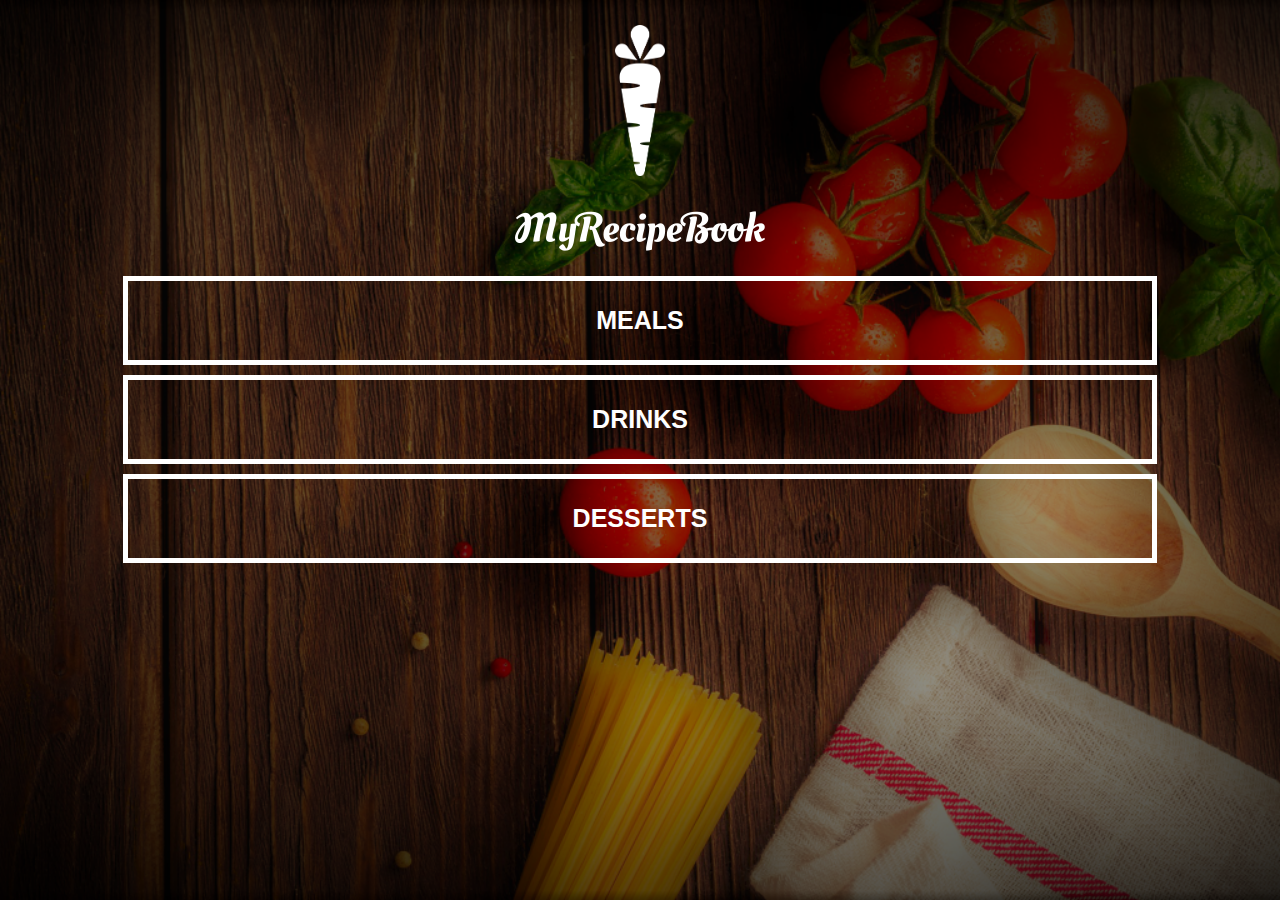
<file: index.html>
<!DOCTYPE html>
<html>
    <head>
        <title>My Recipe Book</title>
        <link rel="stylesheet" href="css/style.css">
        <meta name="viewport" content="user-scalable=no, initial-scale=1, maximum-scale=1, minimum-scale=1, width=device-width, height=device-height, target-densitydpi=device-dpi" />
    </head>
    <body class="body-home">
        <div id="home">

            <img src="images/logo-img.png" id="home-logo-img">
            <img src="images/logo-text.png" id="home-logo-text">

            <div class="home-menu">
                <a class="home-menu-item" href="meals.html">
                    <p>Meals</p>
                </a>
                <a class="home-menu-item" href="drinks.html">
                    <p>Drinks</p>
                </a>
                <a class="home-menu-item" href="desserts.html">
                    <p>Desserts</p>
                </a>
            </div>
        </div>
    </body>
</html>
</file>
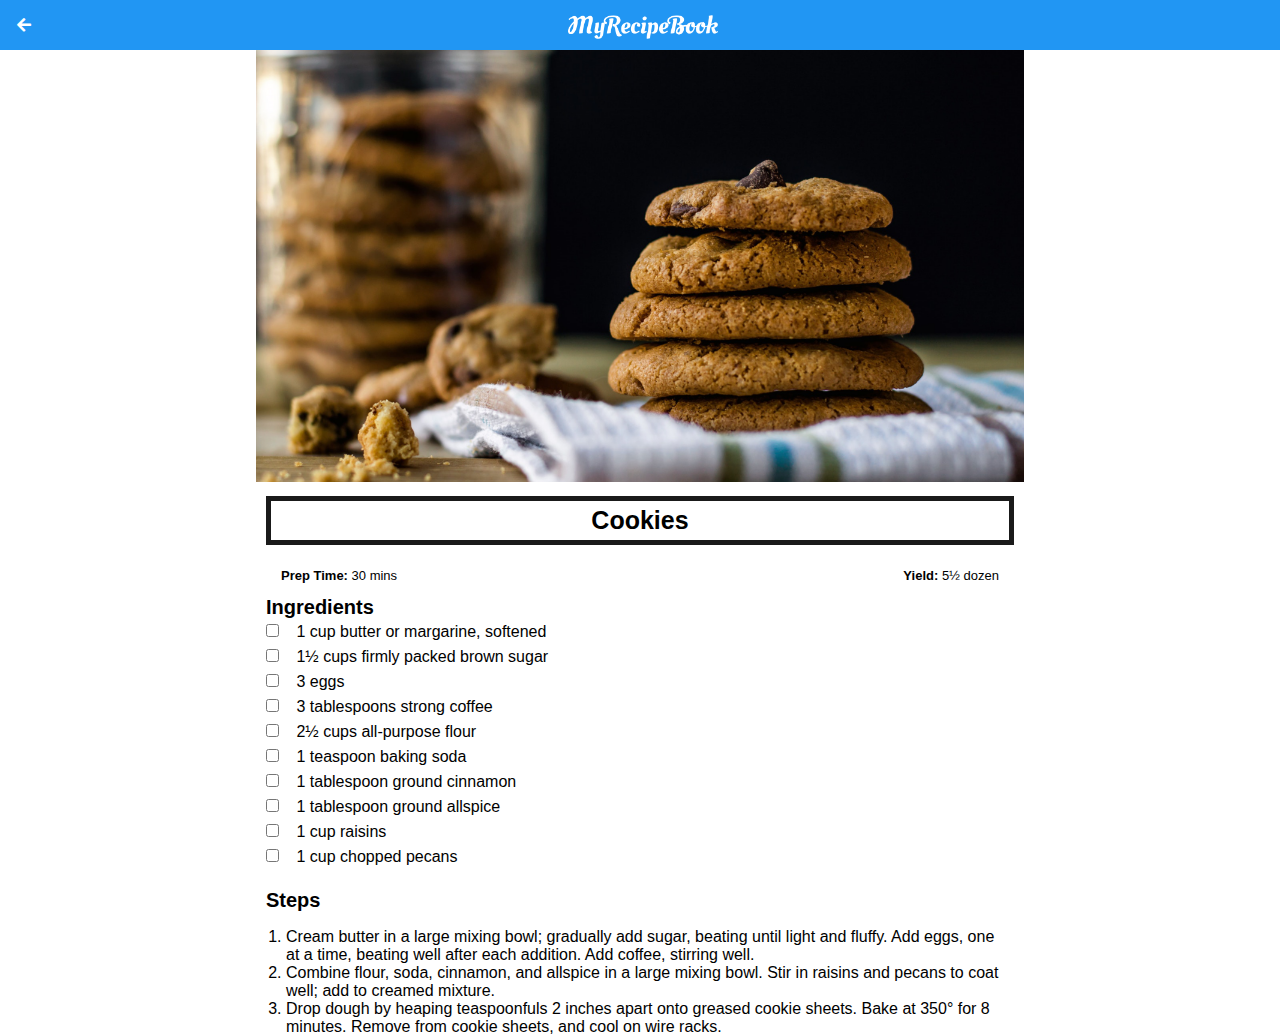
<file: cookies.html>
<!DOCTYPE html>
<html>
    <head>
        <title>My Recipe Book | Desserts | Cookies</title>
        <link rel="stylesheet" href="css/style.css">
        <meta name="viewport" content="user-scalable=no, initial-scale=1, maximum-scale=1, minimum-scale=1, width=device-width, height=device-height, target-densitydpi=device-dpi" />
        <link rel="stylesheet" href="css/all.css">
    </head>
    <body class="body-recipes">
        <div class="header">
            <a  href="meals.html">
                <i class="fas fa-arrow-left"></i>
            </a>
            <img src="images/logo-text.png">
        </div>
        <div id="recipe">

            <div class="recipe-details">
                <img src="images/cookies.png">
                <h1>Cookies</h1>
                <div class="recipe-details-info">
                    <p><b>Prep Time:</b> 30 mins</p>
                    <p style="float: right;"><b>Yield:</b> 5&#189; dozen</p>
                </div>
                <div class="recipe-details-ingredients">
                    <h2>Ingredients</h2>
                    <input id="check-01" type="checkbox">
                    <label for="check-01">1 cup butter or margarine, softened</label>
                    <br>
                    <input id="check-02" type="checkbox">
                    <label for="check-02">1&#189; cups firmly packed brown sugar</label>
                    <br>
                    <input id="check-03" type="checkbox">
                    <label for="check-03">3 eggs</label>
                    <br>
                    <input id="check-04" type="checkbox">
                    <label for="check-04">3 tablespoons strong coffee</label>
                    <br>
                    <input id="check-05" type="checkbox">
                    <label for="check-05">2&#189; cups all-purpose flour</label>
                    <br>
                    <input id="check-06" type="checkbox">
                    <label for="check-06">1 teaspoon baking soda</label>
                    <br>
                    <input id="check-07" type="checkbox">
                    <label for="check-07">1 tablespoon ground cinnamon</label>
                    <br>
                    <input id="check-07" type="checkbox">
                    <label for="check-07">1 tablespoon ground allspice</label>
                    <br>
                    <input id="check-07" type="checkbox">
                    <label for="check-07">1 cup raisins</label>
                    <br>
                    <input id="check-07" type="checkbox">
                    <label for="check-07">1 cup chopped pecans</label>
                </div>
                <div class="recipe-details-steps">
                    <h2>Steps</h2>
                    <ol>
                        <li>Cream butter in a large mixing bowl; gradually add sugar, beating until light and fluffy. Add eggs, one at a time, beating well after each addition. Add coffee, stirring well.</li>
                        <li>Combine flour, soda, cinnamon, and allspice in a large mixing bowl. Stir in raisins and pecans to coat well; add to creamed mixture.</li>
                        <li>Drop dough by heaping teaspoonfuls 2 inches apart onto greased cookie sheets. Bake at 350° for 8 minutes. Remove from cookie sheets, and cool on wire racks.</li>
                    </ol>

                </div>
            </div>

        </div>
    </body>
</html>
</file>
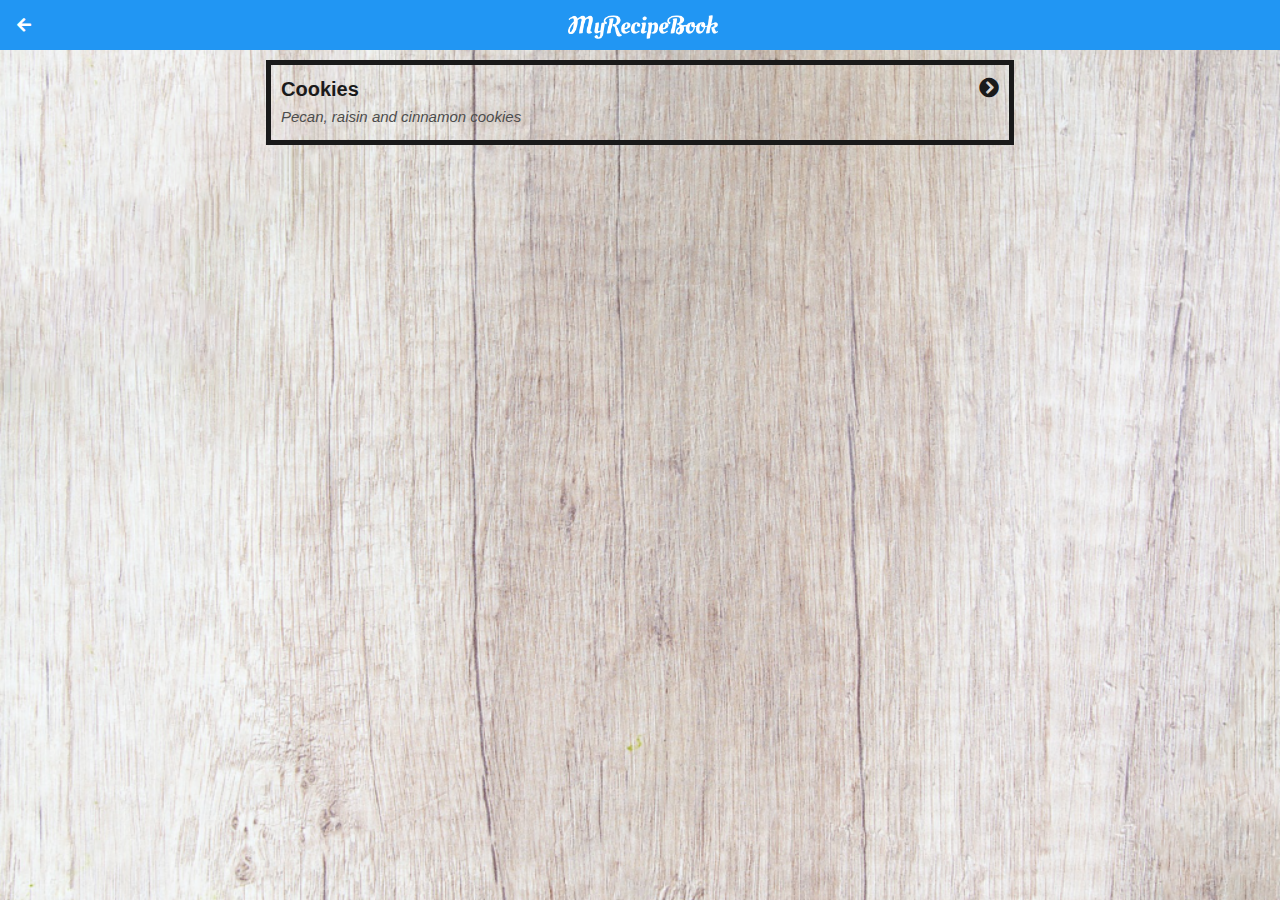
<file: desserts.html>
<!DOCTYPE html>
<html>
    <head>
        <title>My Recipe Book | Meals</title>
        <link rel="stylesheet" href="css/style.css">
        <meta name="viewport" content="user-scalable=no, initial-scale=1, maximum-scale=1, minimum-scale=1, width=device-width, height=device-height, target-densitydpi=device-dpi" />
        <link rel="stylesheet" href="css/all.css">
    </head>
    <body class="body-meals">
        <div class="header">
            <a  href="index.html">
                <i class="fas fa-arrow-left"></i>
            </a>
            <img src="images/logo-text.png">
        </div>
        <div id="meals">

            <div class="meals-list">
                <a href="cookies.html">
                    <div class="meals-list-item">
                        <h1>Cookies<i class="fas fa-chevron-circle-right"></i></h1>
                        <p>Pecan, raisin and cinnamon cookies</p>
                    </div>
                </a>
            </div>

        </div>
    </body>
</html>
</file>
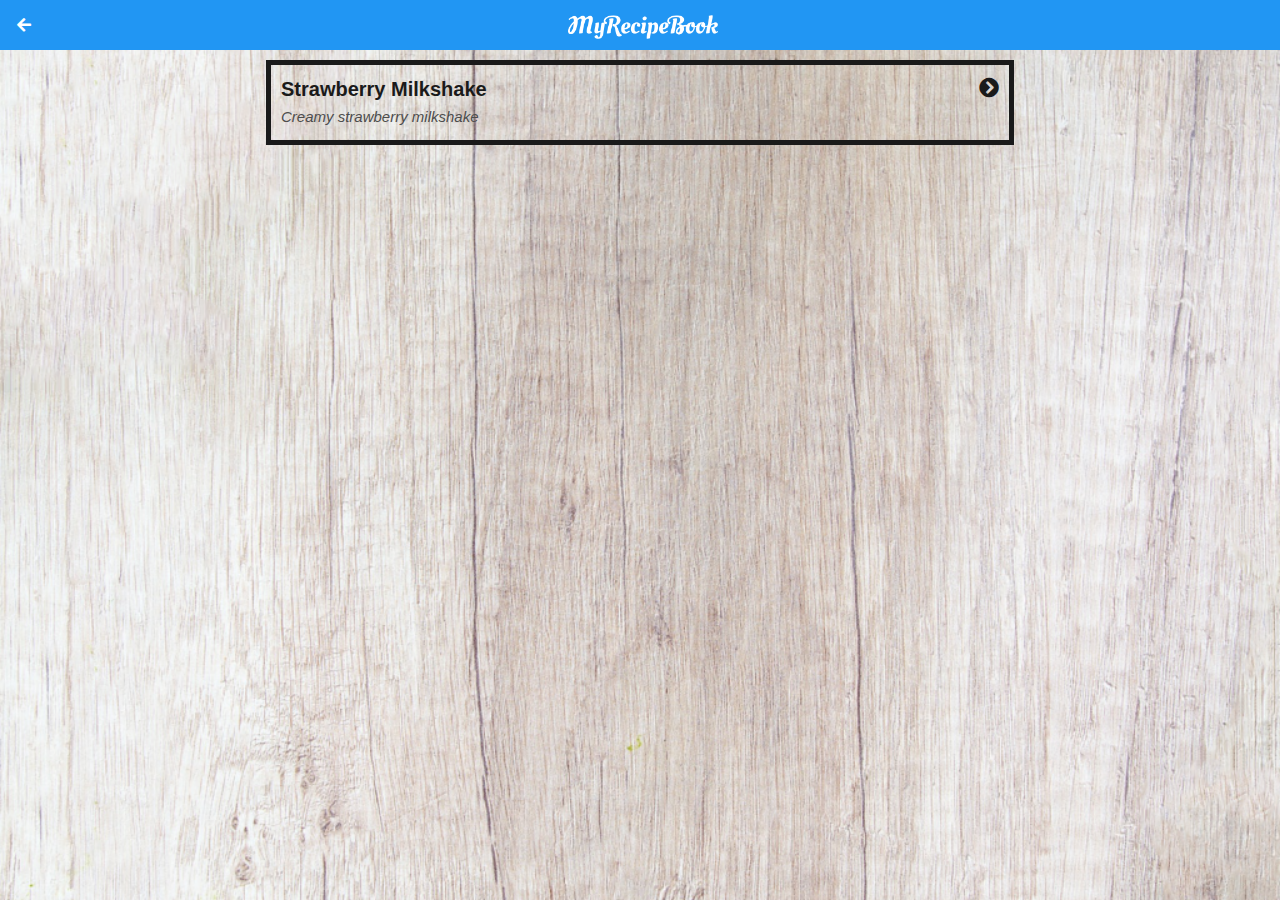
<file: drinks.html>
<!DOCTYPE html>
<html>
    <head>
        <title>My Recipe Book | Meals</title>
        <link rel="stylesheet" href="css/style.css">
        <meta name="viewport" content="user-scalable=no, initial-scale=1, maximum-scale=1, minimum-scale=1, width=device-width, height=device-height, target-densitydpi=device-dpi" />
        <link rel="stylesheet" href="css/all.css">
    </head>
    <body class="body-meals">
        <div class="header">
            <a  href="index.html">
                <i class="fas fa-arrow-left"></i>
            </a>
            <img src="images/logo-text.png">
        </div>
        <div id="meals">

            <div class="meals-list">
                <a href="milkshake.html">
                    <div class="meals-list-item">
                        <h1>Strawberry Milkshake<i class="fas fa-chevron-circle-right"></i></h1>
                        <p>Creamy strawberry milkshake</p>
                    </div>
                </a>
            </div>

        </div>
    </body>
</html>
</file>
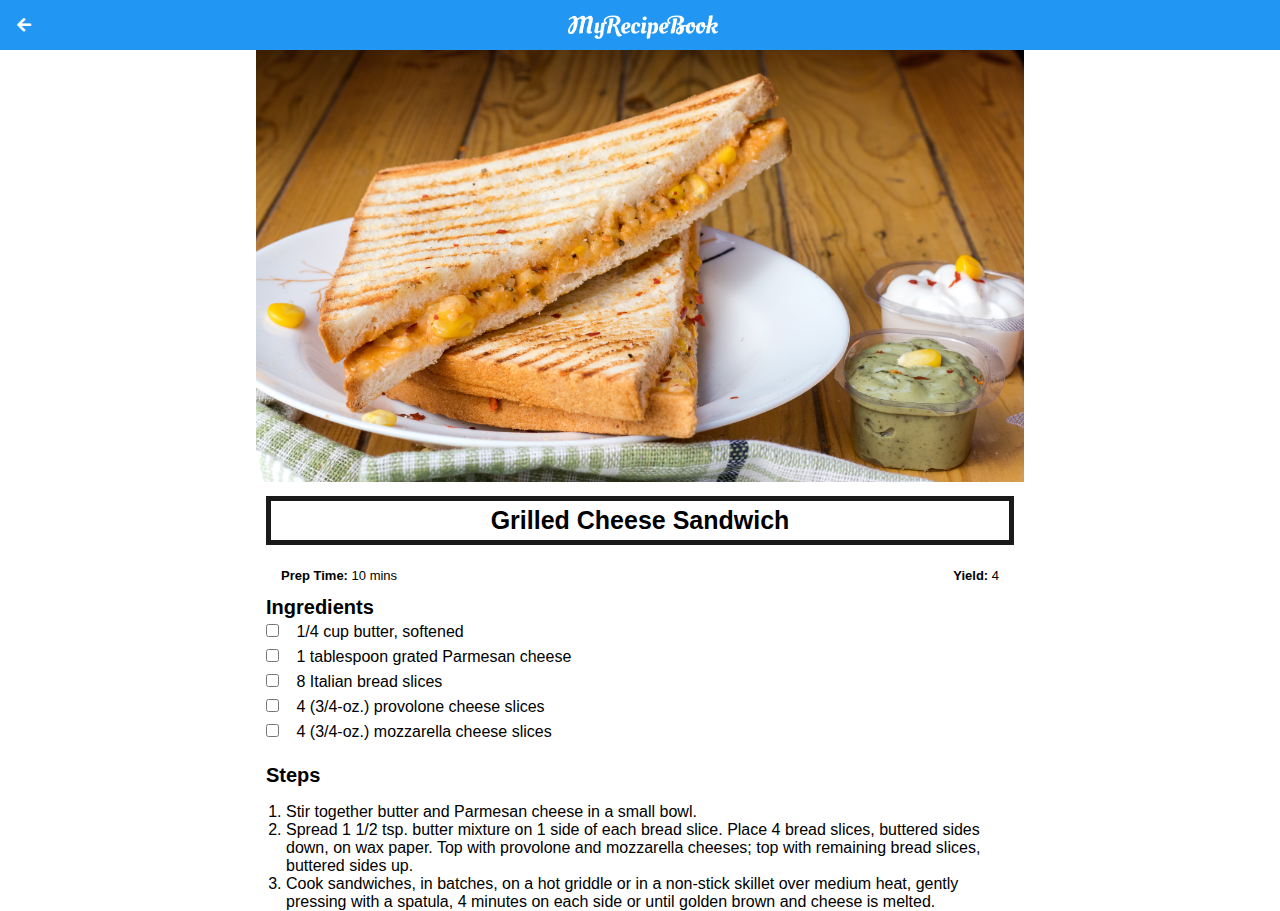
<file: grilled-cheese.html>
<!DOCTYPE html>
<html>
    <head>
        <title>My Recipe Book | Meals | Grilled Cheese Sandwich</title>
        <link rel="stylesheet" href="css/style.css">
        <meta name="viewport" content="user-scalable=no, initial-scale=1, maximum-scale=1, minimum-scale=1, width=device-width, height=device-height, target-densitydpi=device-dpi" />
        <link rel="stylesheet" href="css/all.css">
    </head>
    <body class="body-recipes">
        <div class="header">
            <a  href="meals.html">
                <i class="fas fa-arrow-left"></i>
            </a>
            <img src="images/logo-text.png">
        </div>
        <div id="recipe">

            <div class="recipe-details">
                <img src="images/grilledCheese.png">
                <h1>Grilled Cheese Sandwich</h1>
                <div class="recipe-details-info">
                    <p><b>Prep Time:</b> 10 mins</p>
                    <p style="float: right;"><b>Yield:</b> 4</p>
                </div>
                <div class="recipe-details-ingredients">
                    <h2>Ingredients</h2>
                    <input id="check-01" type="checkbox">
                    <label for="check-01">1/4 cup butter, softened</label>
                    <br>
                    <input id="check-02" type="checkbox">
                    <label for="check-02">1 tablespoon grated Parmesan cheese</label>
                    <br>
                    <input id="check-03" type="checkbox">
                    <label for="check-03">8 Italian bread slices</label>
                    <br>
                    <input id="check-04" type="checkbox">
                    <label for="check-04">4 (3/4-oz.) provolone cheese slices</label>
                    <br>
                    <input id="check-05" type="checkbox">
                    <label for="check-05">4 (3/4-oz.) mozzarella cheese slices</label>
                </div>
                <div class="recipe-details-steps">
                    <h2>Steps</h2>
                    <ol>
                        <li>Stir together butter and Parmesan cheese in a small bowl.</li>
                        <li>Spread 1 1/2 tsp. butter mixture on 1 side of each bread slice. Place 4 bread slices, buttered sides down, on wax paper. Top with provolone and mozzarella cheeses; top with remaining bread slices, buttered sides up.</li>
                        <li>Cook sandwiches, in batches, on a hot griddle or in a non-stick skillet over medium heat, gently pressing with a spatula, 4 minutes on each side or until golden brown and cheese is melted.</li>
                    </ol>

                </div>
            </div>

        </div>
    </body>
</html>
</file>
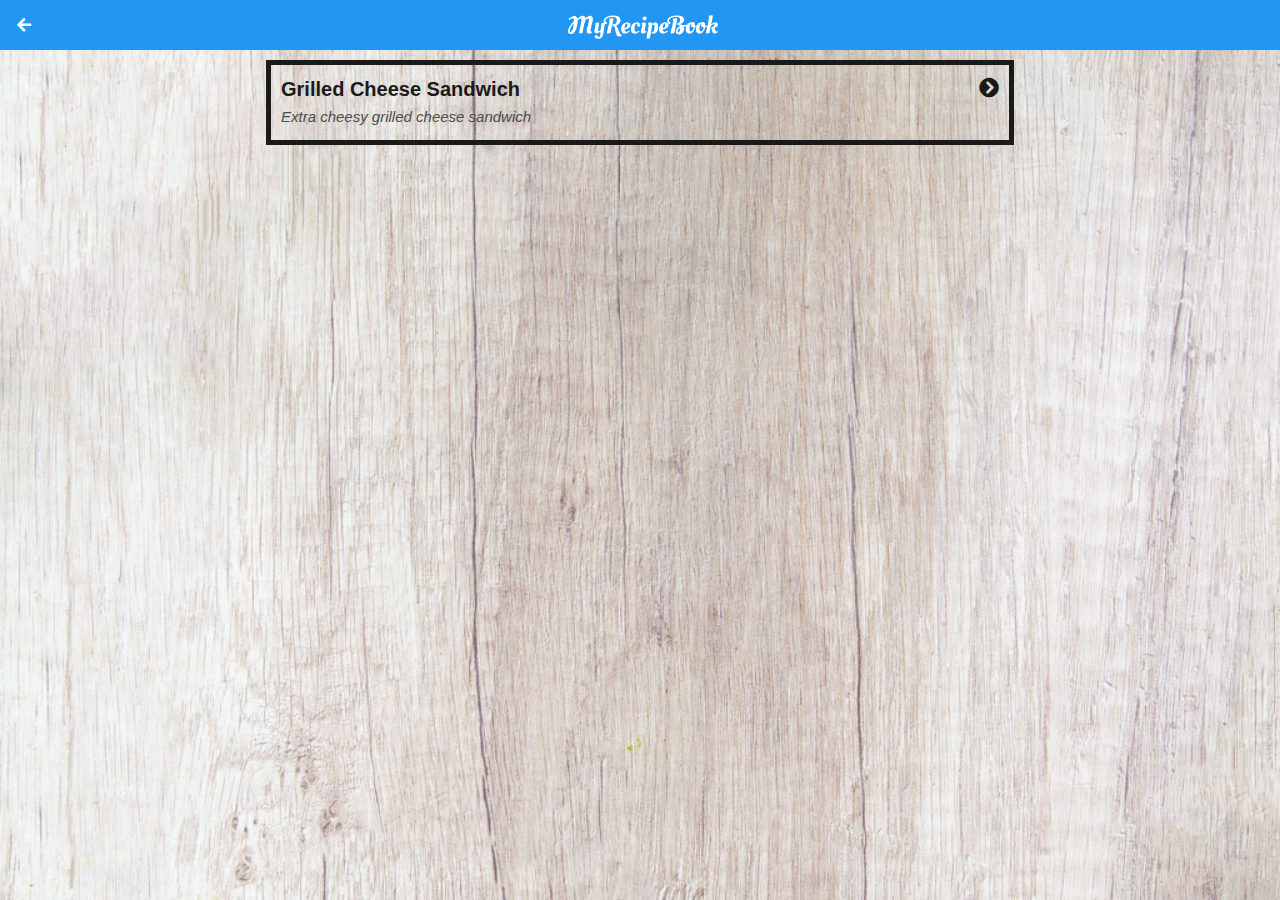
<file: meals.html>
<!DOCTYPE html>
<html>
    <head>
        <title>My Recipe Book | Meals</title>
        <link rel="stylesheet" href="css/style.css">
        <meta name="viewport" content="user-scalable=no, initial-scale=1, maximum-scale=1, minimum-scale=1, width=device-width, height=device-height, target-densitydpi=device-dpi" />
        <link rel="stylesheet" href="css/all.css">
    </head>
    <body class="body-meals">
        <div class="header">
            <a  href="index.html">
                <i class="fas fa-arrow-left"></i>
            </a>
            <img src="images/logo-text.png">
        </div>
        <div id="meals">

            <div class="meals-list">
                <a href="grilled-cheese.html">
                    <div class="meals-list-item">
                        <h1>Grilled Cheese Sandwich<i class="fas fa-chevron-circle-right"></i></h1>
                        <p>Extra cheesy grilled cheese sandwich</p>
                    </div>
                </a>
            </div>

        </div>
    </body>
</html>
</file>
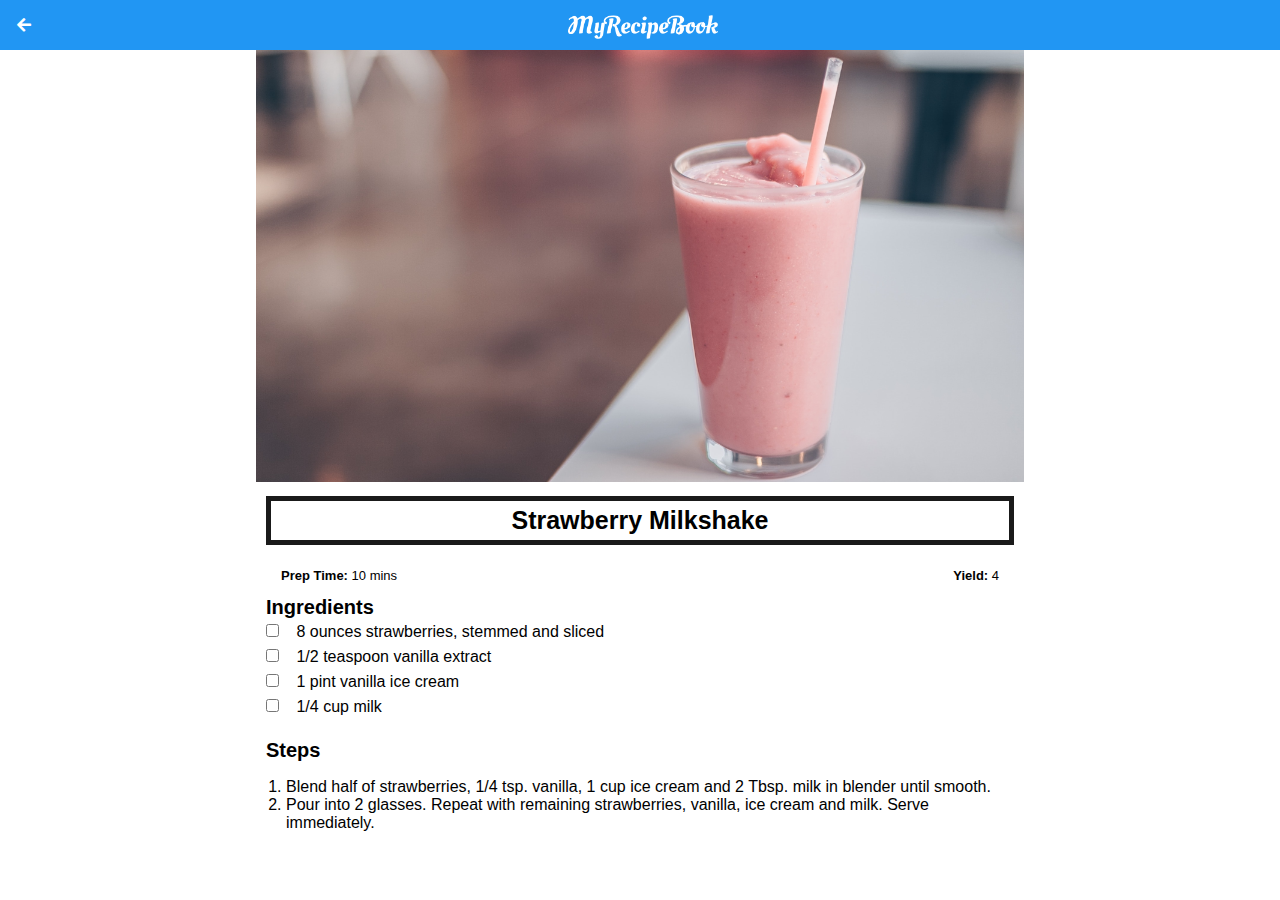
<file: milkshake.html>
<!DOCTYPE html>
<html>
    <head>
        <title>My Recipe Book | Drinks | Strawberry Milkshake</title>
        <link rel="stylesheet" href="css/style.css">
        <meta name="viewport" content="user-scalable=no, initial-scale=1, maximum-scale=1, minimum-scale=1, width=device-width, height=device-height, target-densitydpi=device-dpi" />
        <link rel="stylesheet" href="css/all.css">
    </head>
    <body class="body-recipes">
        <div class="header">
            <a  href="drinks.html">
                <i class="fas fa-arrow-left"></i>
            </a>
            <img src="images/logo-text.png">
        </div>
        <div id="recipe">

            <div class="recipe-details">
                <img src="images/strawberryMilkshake.png">
                <h1>Strawberry Milkshake</h1>
                <div class="recipe-details-info">
                    <p><b>Prep Time:</b> 10 mins</p>
                    <p style="float: right;"><b>Yield:</b> 4</p>
                </div>
                <div class="recipe-details-ingredients">
                    <h2>Ingredients</h2>
                    <input id="check-01" type="checkbox">
                    <label for="check-01">8 ounces strawberries, stemmed and sliced</label>
                    <br>
                    <input id="check-02" type="checkbox">
                    <label for="check-02">1/2 teaspoon vanilla extract</label>
                    <br>
                    <input id="check-03" type="checkbox">
                    <label for="check-03">1 pint vanilla ice cream</label>
                    <br>
                    <input id="check-04" type="checkbox">
                    <label for="check-04">1/4 cup milk</label>
                </div>
                <div class="recipe-details-steps">
                    <h2>Steps</h2>
                    <ol>
                        <li>Blend half of strawberries, 1/4 tsp. vanilla, 1 cup ice cream and 2 Tbsp. milk in blender until smooth.</li>
                        <li>Pour into 2 glasses. Repeat with remaining strawberries, vanilla, ice cream and milk. Serve immediately.</li>
                    </ol>

                </div>
            </div>

        </div>
    </body>
</html>
</file>
<file: css/style.css>
html {
    height: 100%;
}

body {
    font-family: sans-serif;
    margin: 0px;
    padding: 0px;
    height: 100%;
}

/* =============| HOME PAGE |============ */

.body-home {
    background-image: url('../images/background-01-port.png');
    background-position: center;
    background-attachment: fixed;
    background-repeat: no-repeat;
    background-size: cover;
}

#home-logo-img {
 width: 50px;
 display: block;
 margin: auto;
 padding: 25px 10px 10px 10px;
}

#home-logo-text {
width: auto;
display: block;
margin: auto;
padding: 25px;
}

/* ==========| HOME PAGE MENU |========== */
.home-menu-item {
    text-decoration: none;
    text-transform: uppercase;
    color: white;
    font-size: 25px;
    font-weight: bold;
    text-align: center;
    border: 5px solid white;
    display: block;
    margin: auto;
    margin-bottom: 10px;
    width: 80%;
}

/* =============| MEALS PAGE |============ */

#meals {
    padding-top: 50px;
}

/* ==========| MEALS PAGE MENU |========== */

.meals-list a {
text-decoration: none;
}

.meals-list-item {
    border: 5px solid #1a1a1a;
    margin: 10px;
}

.meals-list-item h1 {
font-weight: bold;
font-size: 20px;
color: #1a1a1a;
padding-left: 10px;
}

.meals-list-item p {
font-size: 15px;
font-style: italic;
color: #4d4d4d;
margin-top: -7px;
padding-left: 10px;
}

.meals-list-item i {
    float: right;
    color: #1a1a1a;
    padding-right: 10px;
}

.body-meals {
    background-image: url('../images/background-02-port.png');
    background-position: center;
    background-attachment: fixed;
    background-repeat: no-repeat;
    background-size: cover;
}

/* =============| HEADER |============ */
.header {
    background-color: #2196f3;
    width: 100%;
    height: 50px;
    top: 0;
    position: fixed;
    overflow: hidden;
    text-align: center;
}

.header i {
    float: left;
    padding: 17px 0px 0px 17px;
    color: white;
}

.header img {
    width: 150px;
    padding-top:15px;
    padding-right: 25px;

}

/* =============| RECIPE PAGE |============ */

/* ===========| RECIPE DETAILS |=========== */

.recipe-details img {
    width: 100%;
}

#recipe {
    padding-top: 50px;
}

.recipe-details h1 {
    font-size: 25px;
    text-align: center;
    border: 5px solid #1a1a1a;
    margin: 10px;
    padding: 5px;
}

.recipe-details h2 {
    font-size: 20px;
    text-align: left;
    margin: 0px;
    margin-left: 10px;
 
}

.recipe-details-info {
    margin-left: 25px;
    margin-right: 25px;
}

.recipe-details-info p {
    font-size: 13px;
    display: inline-block;
}

.recipe-details-ingredients label, .recipe-details-ingredients input {
    line-height: 25px;
    margin-left: 10px;
}

.recipe-details-steps {
    padding-top: 20px;
}

.recipe-details-steps ol li {
    padding-right: 20px;
}

.recipe-details-steps ol {
    margin-left: -10px;
}

/* ===========| RESPONSIVE LAYOUT |=========== */
@media only screen and (min-width:600px) {
   #meals {
    width: 80%;
    margin: auto;
   }

   #recipe {
    width: 80%;
    margin: auto;
   }
}

@media only screen and (min-width:1000px) {
    #meals {
     width: 60%;
     margin: auto;
    }
 
    #recipe {
     width: 60%;
     margin: auto;
    }
 }

 @media only screen and (min-width:1500px) {
    #meals {
     width: 40%;
     margin: auto;
    }
 
    #recipe {
     width: 40%;
     margin: auto;
    }
 }

 @media only screen and (min-width:720px) {
    .body-home {
        background-image: url('../images/background-01-land.png');
    }
 
    .body-meals {
        background-image: url('../images/background-02-land.png');
    }
 }
</file>
